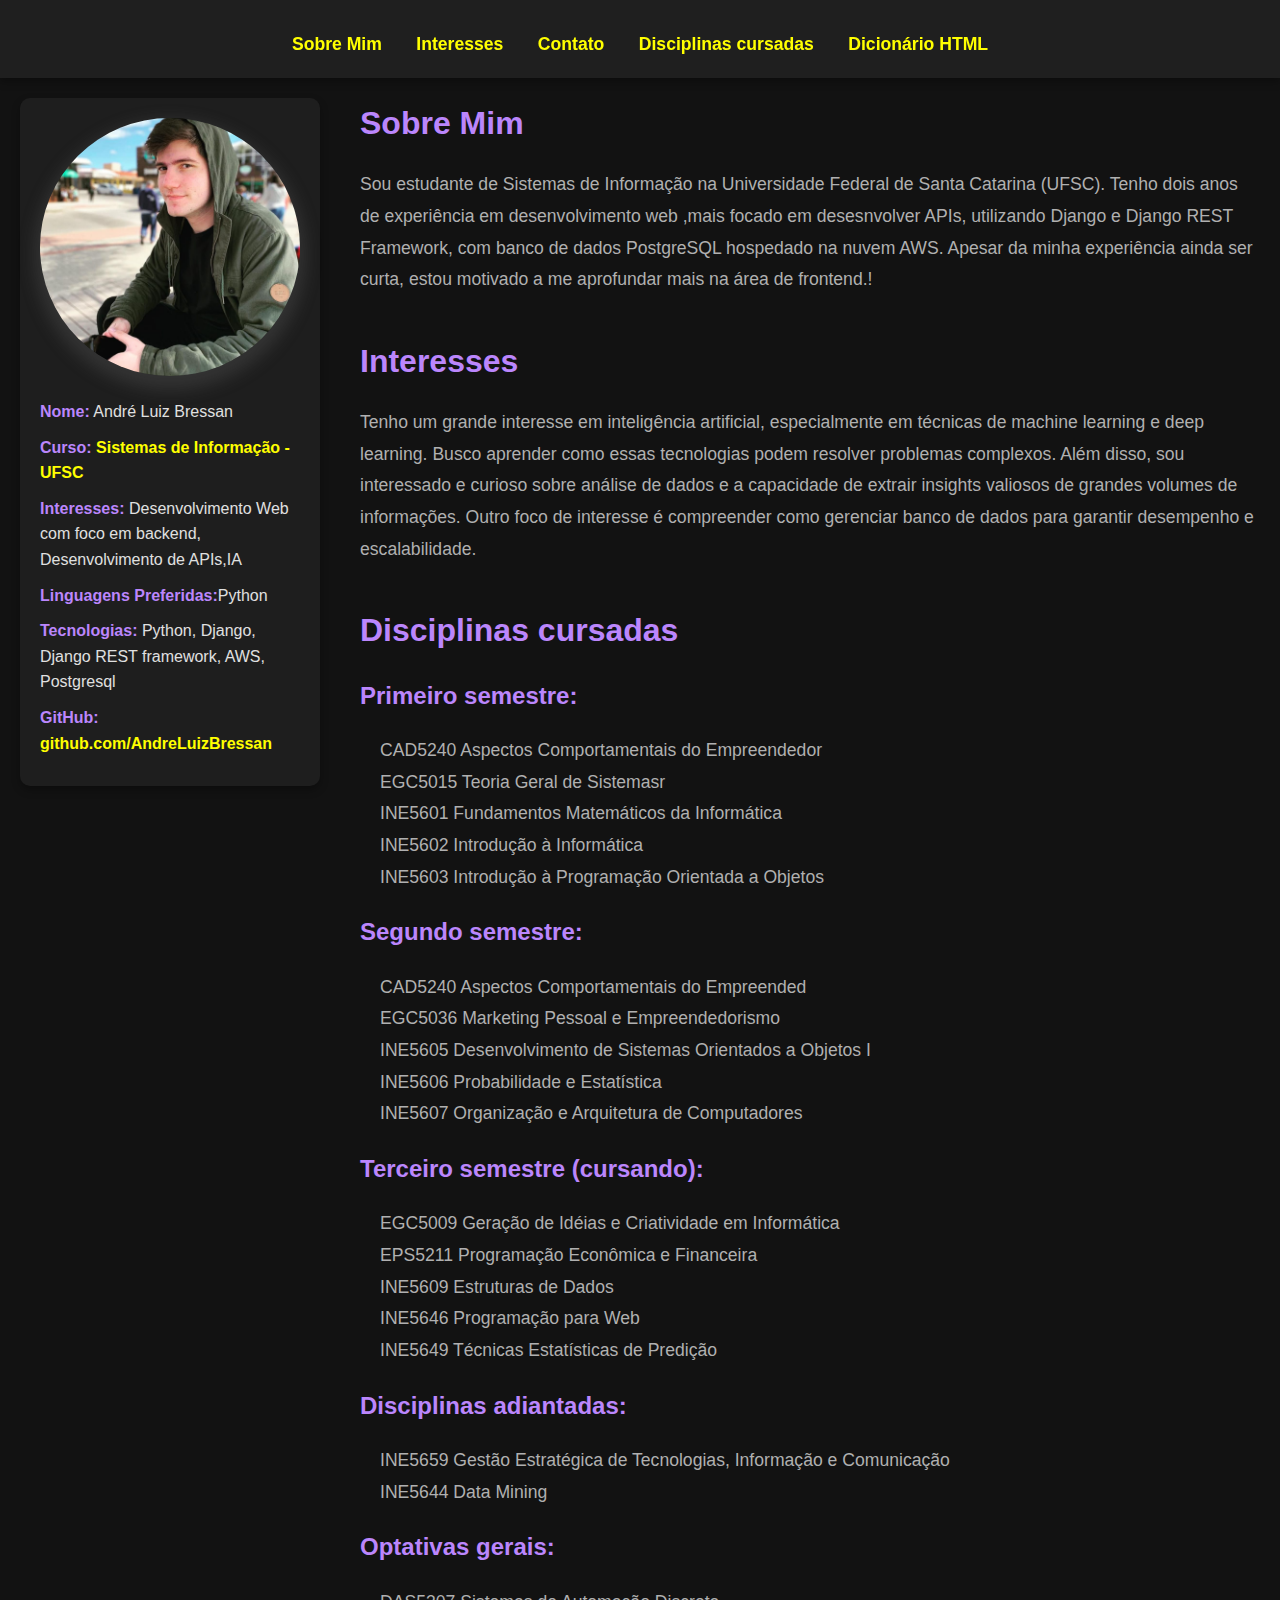
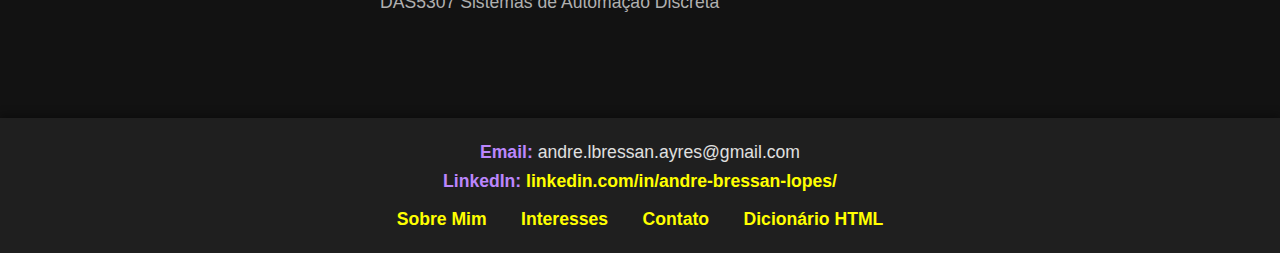
<file: index.html>
<!DOCTYPE html>
<html lang="pt-BR">
<head>
    <meta charset="UTF-8">
    <meta name="viewport" content="width=device-width, initial-scale=1.0">
    <title>Página pessoal - André Luiz</title>
    <link rel="icon" href="static/icone.png" type="image/png">
    <link rel="stylesheet" href="style.css">
</head>
<body>

<header>
    <nav>
        <a href="#sobre">Sobre Mim</a>
        <a href="#interesses">Interesses</a>
        <a href="#contato">Contato</a>
        <a href="#disciplinas">Disciplinas cursadas</a>
        <a href="html_dict.html" target="_blank">Dicionário HTML</a>
    </nav>
</header>

<aside>
    <img src="static/profile_pic.jpeg" alt="Foto do usuário">
    <p><strong class="category">Nome:</strong> André Luiz Bressan</p>
    <p><strong class="category">Curso:</strong> <a href="https://sin.ufsc.br/" id="linkedin" target="_blank">Sistemas de Informação - UFSC</a></p>
    <p><strong class="category">Interesses:</strong> Desenvolvimento Web com foco em backend, Desenvolvimento de APIs,IA</p>
    <p><strong class="category">Linguagens Preferidas:</strong>Python</p>
    <p><strong class="category">Tecnologias:</strong> Python, Django, Django REST framework, AWS, Postgresql</p>
    <p><strong class="category">GitHub:</strong> <a href="https://github.com/AndreLuizBressan" target="_blank">github.com/AndreLuizBressan</a></p>
</aside>

<main>
    <section id="sobre">
        <h2>Sobre Mim</h2>
        <p>Sou estudante de Sistemas de Informação na Universidade Federal de Santa Catarina (UFSC). Tenho dois anos de experiência em desenvolvimento web ,mais focado em desesnvolver APIs, utilizando Django e Django REST Framework, com banco de dados PostgreSQL hospedado na nuvem AWS.
            Apesar da minha experiência ainda ser curta, estou motivado a me aprofundar mais na área de frontend.!
        </p>
    </section>

    <section id="interesses">
        <h2>Interesses</h2>
        <p>Tenho um grande interesse em inteligência artificial, especialmente em técnicas de machine learning e deep learning. Busco aprender como essas tecnologias podem resolver problemas complexos.

            Além disso, sou interessado e curioso sobre análise de dados e a capacidade de extrair insights valiosos de grandes volumes de informações.
            
            Outro foco de interesse é compreender como gerenciar banco de dados para garantir desempenho e escalabilidade.</p>
    </section>

    <section id="disciplinas">
        <h2>Disciplinas cursadas</h2>
        <h3 class="semester_description"><strong class="category">Primeiro semestre: </strong></h3>
        <div class="subjects">
            <p>CAD5240 Aspectos Comportamentais do Empreendedor</p>
            <p>EGC5015 Teoria Geral de Sistemasr</p>
            <p>INE5601 Fundamentos Matemáticos da Informática</p>
            <p>INE5602 Introdução à Informática</p>
            <p>INE5603 Introdução à Programação Orientada a Objetos</p>
        </div>

        <h3 class="semester_description"><strong class="category">Segundo semestre: </strong></h3>
        <div class="subjects"> 
            <p>CAD5240 Aspectos Comportamentais do Empreended</p>
            <p>EGC5036 Marketing Pessoal e Empreendedorismo</p>
            <p>INE5605 Desenvolvimento de Sistemas Orientados a Objetos I</p>
            <p>INE5606 Probabilidade e Estatística</p>
            <p>INE5607 Organização e Arquitetura de Computadores</p>
        </div>

        <h3 class="semester_description"><strong class="category">Terceiro semestre (cursando): </strong></h3>
        <div class="subjects"> 
            <p>EGC5009 Geração de Idéias e Criatividade em Informática</p>
            <p>EPS5211 Programação Econômica e Financeira</p>
            <p>INE5609 Estruturas de Dados </p>
            <p>INE5646 Programação para Web</p>
            <p>INE5649 Técnicas Estatísticas de Predição</p>
        </div>

        <h3 class="semester_description"><strong class="category">Disciplinas adiantadas: </strong></h3>
        <div class="subjects"> 
            <p>INE5659 Gestão Estratégica de Tecnologias, Informação e Comunicação</p>
            <p>INE5644 Data Mining</p>
        </div>

        <h3 class="semester_description"><strong class="category">Optativas gerais: </strong></h3>
        <div class="subjects"> 
            <p>DAS5307 Sistemas de Automação Discreta</p>
        </div>
    </section>
</main>

<footer>
    <section id="contato">
        <address>
            <p><strong class="category">Email:</strong> andre.lbressan.ayres@gmail.com</p>
            <p><strong class="category">LinkedIn:</strong> <a href="https://www.linkedin.com/in/andre-bressan-lopes/" id="linkedin" target="_blank">linkedin.com/in/andre-bressan-lopes/</a></p>
        </address>
        <div class="links">
            <a href="#sobre">Sobre Mim</a>
            <a href="#interesses">Interesses</a>
            <a href="#contato">Contato</a>
            <a href="html_dict.html" target="_blank">Dicionário HTML</a>
        </div>
    </section>
</footer>

</body>
</html>
</file>
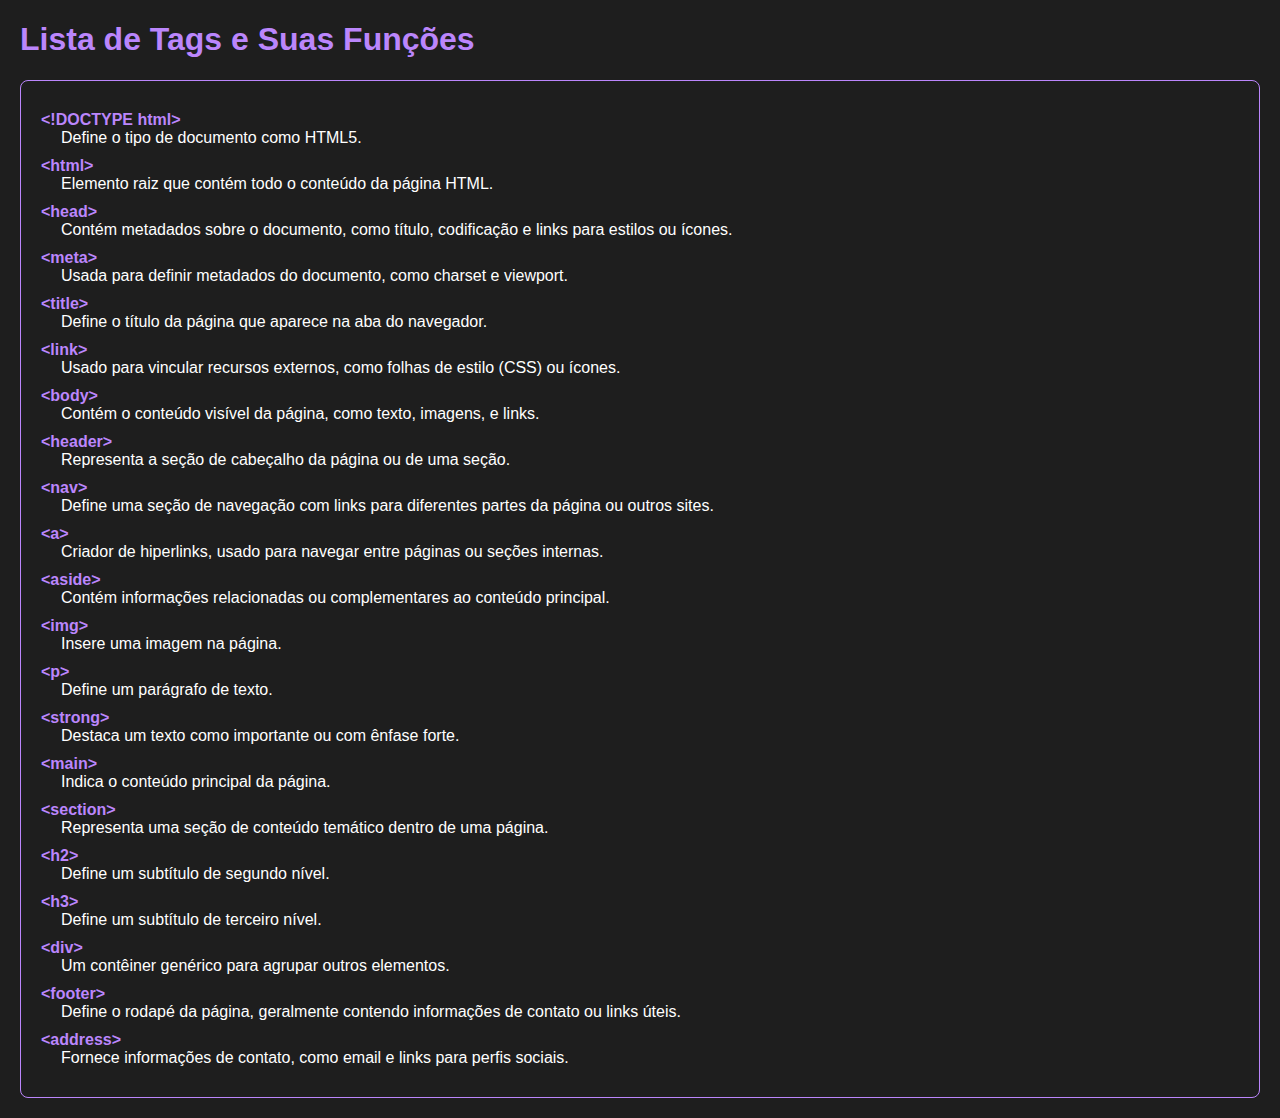
<file: html_dict.html>
<!DOCTYPE html>
<html lang="pt-BR">
<head>
    <meta charset="UTF-8">
    <meta name="viewport" content="width=device-width, initial-scale=1.0">
    <title>Lista de Tags e Funções</title>
    <link rel="stylesheet" href="html_dict_style.css">
</head>
<body>

<h1>Lista de Tags e Suas Funções</h1>
<dl>
    <dt>&lt;!DOCTYPE html&gt;</dt>
    <dd>Define o tipo de documento como HTML5.</dd>

    <dt>&lt;html&gt;</dt>
    <dd>Elemento raiz que contém todo o conteúdo da página HTML.</dd>

    <dt>&lt;head&gt;</dt>
    <dd>Contém metadados sobre o documento, como título, codificação e links para estilos ou ícones.</dd>

    <dt>&lt;meta&gt;</dt>
    <dd>Usada para definir metadados do documento, como charset e viewport.</dd>

    <dt>&lt;title&gt;</dt>
    <dd>Define o título da página que aparece na aba do navegador.</dd>

    <dt>&lt;link&gt;</dt>
    <dd>Usado para vincular recursos externos, como folhas de estilo (CSS) ou ícones.</dd>

    <dt>&lt;body&gt;</dt>
    <dd>Contém o conteúdo visível da página, como texto, imagens, e links.</dd>

    <dt>&lt;header&gt;</dt>
    <dd>Representa a seção de cabeçalho da página ou de uma seção.</dd>

    <dt>&lt;nav&gt;</dt>
    <dd>Define uma seção de navegação com links para diferentes partes da página ou outros sites.</dd>

    <dt>&lt;a&gt;</dt>
    <dd>Criador de hiperlinks, usado para navegar entre páginas ou seções internas.</dd>

    <dt>&lt;aside&gt;</dt>
    <dd>Contém informações relacionadas ou complementares ao conteúdo principal.</dd>

    <dt>&lt;img&gt;</dt>
    <dd>Insere uma imagem na página.</dd>

    <dt>&lt;p&gt;</dt>
    <dd>Define um parágrafo de texto.</dd>

    <dt>&lt;strong&gt;</dt>
    <dd>Destaca um texto como importante ou com ênfase forte.</dd>

    <dt>&lt;main&gt;</dt>
    <dd>Indica o conteúdo principal da página.</dd>

    <dt>&lt;section&gt;</dt>
    <dd>Representa uma seção de conteúdo temático dentro de uma página.</dd>

    <dt>&lt;h2&gt;</dt>
    <dd>Define um subtítulo de segundo nível.</dd>

    <dt>&lt;h3&gt;</dt>
    <dd>Define um subtítulo de terceiro nível.</dd>

    <dt>&lt;div&gt;</dt>
    <dd>Um contêiner genérico para agrupar outros elementos.</dd>

    <dt>&lt;footer&gt;</dt>
    <dd>Define o rodapé da página, geralmente contendo informações de contato ou links úteis.</dd>

    <dt>&lt;address&gt;</dt>
    <dd>Fornece informações de contato, como email e links para perfis sociais.</dd>
</dl>

</body>
</html>
</file>
<file: style.css>
* {
    margin: 0;
    padding: 0;
    box-sizing: border-box;
}

body {
    font-family: 'Segoe UI', Tahoma, Geneva, Verdana, sans-serif;
    line-height: 1.6;
    background-color: #121212;
    color: #E0E0E0;
}

header {
    background-color: #1F1F1F;
    color: #E0E0E0;
    padding: 20px;
    text-align: center;
    box-shadow: 0 4px 8px rgba(0, 0, 0, 0.3);
    position: sticky;
    top: 0;
    z-index: 1000;
}

header h1 {
    font-size: 2.5rem;
    margin-bottom: 10px;
}

a {
    color: yellow;
    text-decoration: none;
    font-weight: bold;
    transition: color 0.3s ease;
    margin: 0 15px;
    font-size: 1.1rem;
}

a:hover {
    color: #FF79C6;
}

footer a#linkedin {
    margin: 0;
}

nav {
    margin-top: 10px;
}

aside {
    background-color: #1E1E1E;
    padding: 20px;
    width: 100%;
    max-width: 300px;
    float: left;
    box-shadow: 0 4px 8px rgba(0, 0, 0, 0.3);
    margin: 20px;
    border-radius: 10px;
}

aside a {
    font-size: 1rem;
    margin: 0;
}

aside img {
    max-width: 100%;
    height: auto;
    border-radius: 50%;
    margin-bottom: 15px;
    box-shadow: 0 8px 16px 6px rgba(100, 100, 100, 0.3);
}

aside h2 {
    font-size: 1.8rem;
    margin-bottom: 10px;
    color: #BB86FC;
}

aside p {
    margin-bottom: 10px;
}

main {
    margin-left: 340px;
    padding: 20px;
}

main section {
    margin-bottom: 40px;
}

main section h2 {
    font-size: 2rem;
    margin-bottom: 20px;
    color: #BB86FC;
}

main section p {
    font-size: 1.1rem;
    line-height: 1.8;
    color: #B0B0B0;
}

footer {
    background-color: #1F1F1F;
    color: #E0E0E0;
    text-align: center;
    padding: 20px;
    margin-top: 40px;
    clear: both;
    box-shadow: 0 -4px 8px rgba(0, 0, 0, 0.3);
}

footer address {
    font-style: normal;
    font-size: 1.1rem;
    margin-bottom: 10px;
}

footer .links {
    margin-top: 10px;
}

footer .links a:hover {
    color: #FF79C6;
}

strong.category {
    color: #BB86FC;
}

.semester_description strong {
    font-size: 24px;
}

.subjects {
    margin: 20px;
}

@media (max-width: 768px) {
    aside {
        float: none;
        margin: 0 auto;
        margin-bottom: 20px;
        width: 90%;
    }

    main {
        margin-left: 0;
    }

    header h1 {
        font-size: 2rem;
    }

    nav a {
        font-size: 1rem;
    }
}
</file>
<file: html_dict_style.css>
body {
    font-family: Arial, sans-serif;
    margin: 20px;
    background-color: #1e1e1e;
    color: #fff;
}
h1 {
    color: #BB86FC;
}
dl {
    border: 1px solid #BB86FC;
    padding: 20px;
    border-radius: 8px;
}
dt {
    color: #BB86FC;
    font-weight: bold;
    margin-top: 10px;
}
dd {
    margin-left: 20px;
    margin-bottom: 10px;
}
</file>
